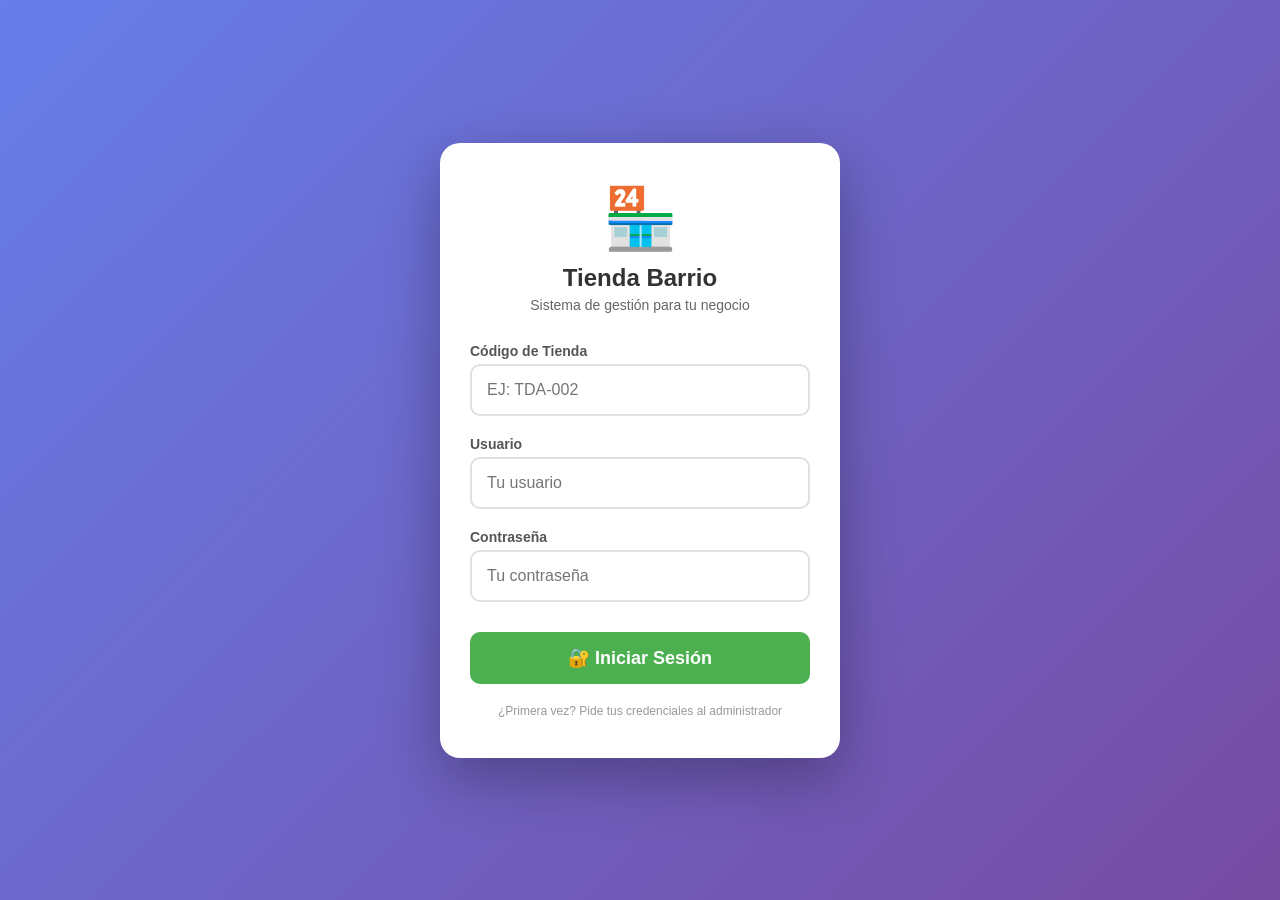
<file: index.html>
<!DOCTYPE html>
<html lang="es">
<head>
    <meta charset="UTF-8">
    <meta name="viewport" content="width=device-width, initial-scale=1.0, user-scalable=no">
    <meta name="theme-color" content="#4CAF50">
    <meta name="apple-mobile-web-app-capable" content="yes">
    <meta name="apple-mobile-web-app-status-bar-style" content="black-translucent">
    <meta name="mobile-web-app-capable" content="yes">
    <link rel="apple-touch-icon" href="img/icon-192.png">
    <title>Tienda Barrio - Login</title>
    <link rel="stylesheet" href="css/login.css">
    <link rel="manifest" href="manifest.json">
</head>
<body>
    <div class="login-container">
        <div class="login-header">
            <h1>🏪</h1>
            <h2>Tienda Barrio</h2>
            <p>Sistema de gestión para tu negocio</p>
        </div>

        <form id="loginForm" class="login-form">
            <div class="form-group">
                <label for="codigoTienda">Código de Tienda</label>
                <input type="text" id="codigoTienda" placeholder="Ej: TDA-002" required autocomplete="off" style="text-transform: uppercase;">
            </div>
            <div class="form-group">
                <label for="username">Usuario</label>
                <input type="text" id="username" placeholder="Tu usuario" required autocomplete="off">
            </div>
            <div class="form-group">
                <label for="password">Contraseña</label>
                <input type="password" id="password" placeholder="Tu contraseña" required>
            </div>
            <button type="submit" class="btn-login">🔐 Iniciar Sesión</button>
            <div id="mensajeError" class="mensaje-error" style="display: none;"></div>
        </form>
        <div class="login-footer">
            <p>¿Primera vez? Pide tus credenciales al administrador</p>
        </div>
    </div>

    <script>
        if ('serviceWorker' in navigator) {
            window.addEventListener('load', () => {
                navigator.serviceWorker.register('sw.js').then(r => console.log('✅ SW registrado')).catch(e => console.log('❌ SW error'));
            });
        }
    </script>
    <script src="js/config.js"></script>
    <script src="js/login.js"></script>
</body>
</html>
</file>
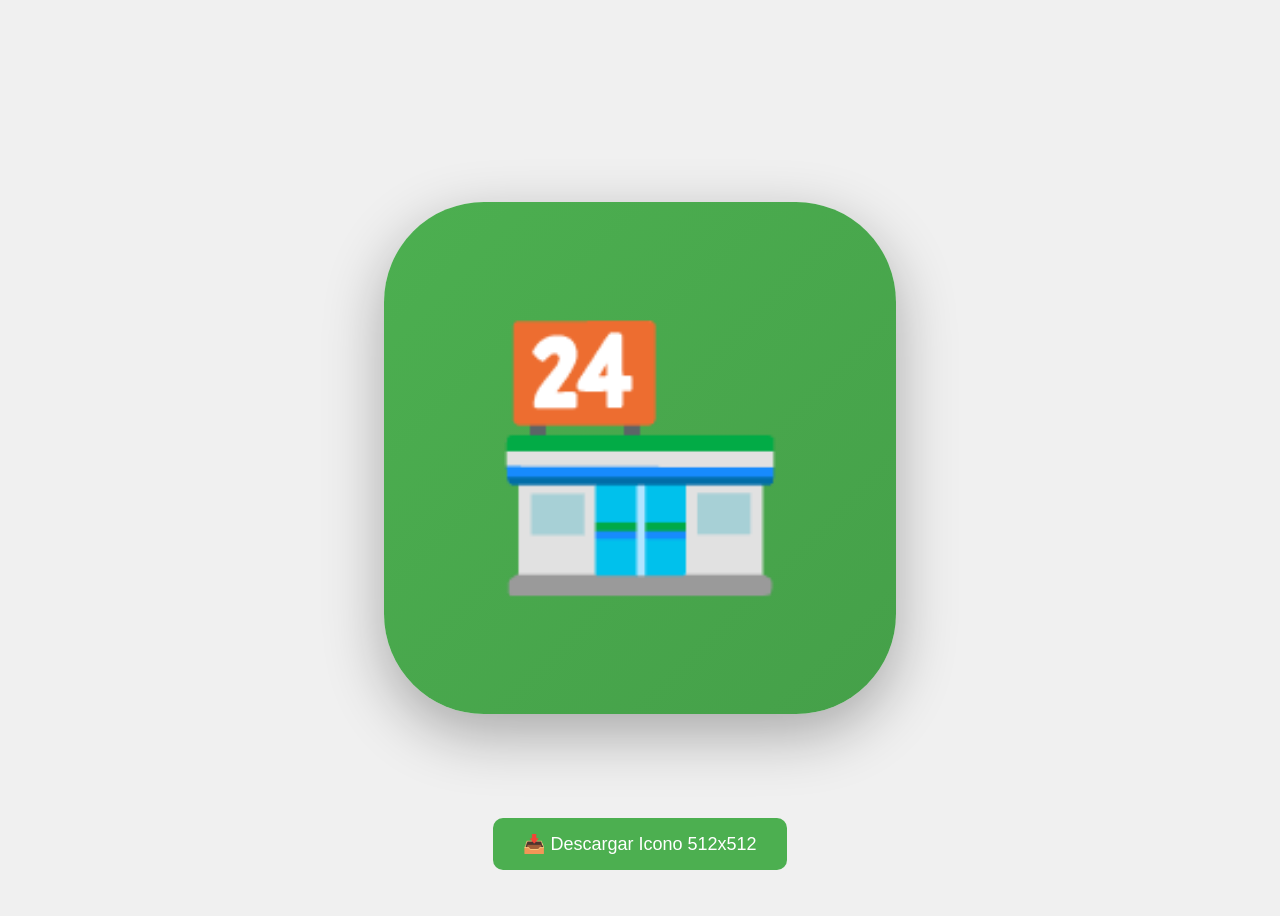
<file: generar-icono.html>
<!DOCTYPE html>
<html lang="es">
<head>
    <meta charset="UTF-8">
    <title>Generar Icono</title>
    <style>
        body {
            display: flex;
            justify-content: center;
            align-items: center;
            min-height: 100vh;
            background: #f0f0f0;
        }
        .icono {
            width: 512px;
            height: 512px;
            background: linear-gradient(135deg, #4CAF50, #45a049);
            border-radius: 100px;
            display: flex;
            align-items: center;
            justify-content: center;
            font-size: 250px;
            box-shadow: 0 20px 60px rgba(0,0,0,0.3);
        }
        .descargar-btn {
            position: fixed;
            bottom: 30px;
            padding: 15px 30px;
            background: #4CAF50;
            color: white;
            border: none;
            border-radius: 10px;
            font-size: 18px;
            cursor: pointer;
            text-decoration: none;
        }
    </style>
</head>
<body>
    <div class="icono" id="icono">🏪</div>
    <button class="descargar-btn" onclick="descargarIcono()">📥 Descargar Icono 512x512</button>

    <script>
        function descargarIcono() {
            const canvas = document.createElement('canvas');
            canvas.width = 512;
            canvas.height = 512;
            const ctx = canvas.getContext('2d');
            
            // Fondo
            const gradient = ctx.createLinearGradient(0, 0, 512, 512);
            gradient.addColorStop(0, '#4CAF50');
            gradient.addColorStop(1, '#45a049');
            ctx.fillStyle = gradient;
            
            // Dibujar rectángulo redondeado
            const radius = 80;
            ctx.beginPath();
            ctx.moveTo(radius, 0);
            ctx.lineTo(512 - radius, 0);
            ctx.quadraticCurveTo(512, 0, 512, radius);
            ctx.lineTo(512, 512 - radius);
            ctx.quadraticCurveTo(512, 512, 512 - radius, 512);
            ctx.lineTo(radius, 512);
            ctx.quadraticCurveTo(0, 512, 0, 512 - radius);
            ctx.lineTo(0, radius);
            ctx.quadraticCurveTo(0, 0, radius, 0);
            ctx.closePath();
            ctx.fill();
            
            // Emoji
            ctx.fillStyle = 'white';
            ctx.font = '200px Arial';
            ctx.textAlign = 'center';
            ctx.textBaseline = 'middle';
            ctx.fillText('🏪', 256, 256);
            
            // Descargar
            const link = document.createElement('a');
            link.download = 'icon-512.png';
            link.href = canvas.toDataURL('image/png');
            link.click();
            
            // También crear versión 192x192
            const canvas192 = document.createElement('canvas');
            canvas192.width = 192;
            canvas192.height = 192;
            const ctx192 = canvas192.getContext('2d');
            ctx192.drawImage(canvas, 0, 0, 512, 512, 0, 0, 192, 192);
            
            const link192 = document.createElement('a');
            link192.download = 'icon-192.png';
            link192.href = canvas192.toDataURL('image/png');
            setTimeout(() => link192.click(), 500);
            
            alert('✅ Iconos descargados: icon-512.png e icon-192.png\nMueve ambos archivos a la carpeta img/');
        }
    </script>
</body>
</html>
</file>
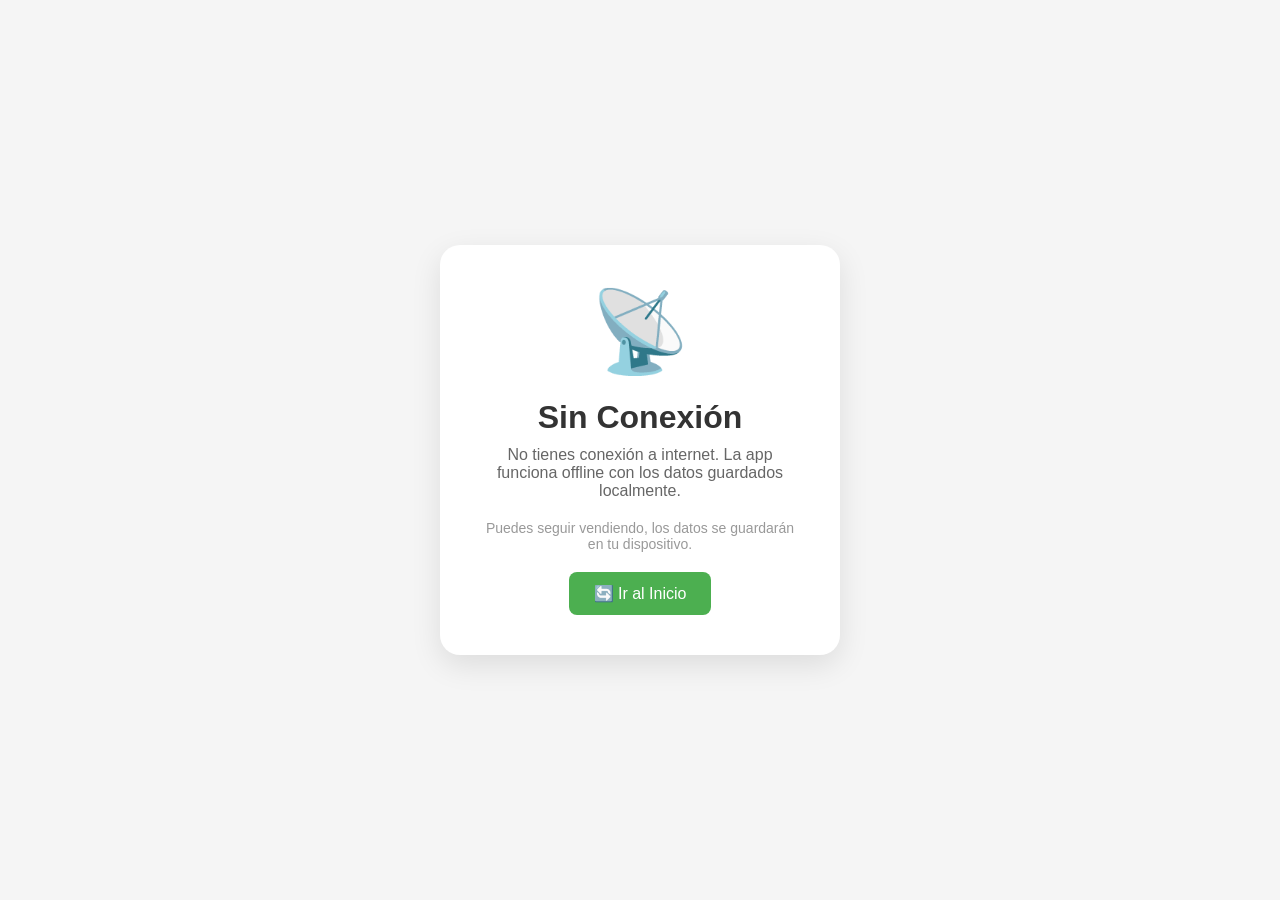
<file: offline.html>
<!DOCTYPE html>
<html lang="es">
<head>
    <meta charset="UTF-8">
    <meta name="viewport" content="width=device-width, initial-scale=1.0">
    <title>Sin Conexión - Tienda Barrio</title>
    <style>
        * { margin: 0; padding: 0; box-sizing: border-box; }
        body {
            font-family: 'Segoe UI', Tahoma, Geneva, Verdana, sans-serif;
            background: #f5f5f5;
            display: flex;
            align-items: center;
            justify-content: center;
            min-height: 100vh;
            text-align: center;
            padding: 20px;
        }
        .offline-container {
            background: white;
            border-radius: 20px;
            padding: 40px;
            box-shadow: 0 10px 30px rgba(0,0,0,0.1);
            max-width: 400px;
        }
        .offline-icon { font-size: 80px; margin-bottom: 20px; }
        h1 { color: #333; margin-bottom: 10px; }
        p { color: #666; margin-bottom: 20px; }
        .btn-reintentar {
            padding: 12px 25px;
            background: #4CAF50;
            color: white;
            border: none;
            border-radius: 8px;
            font-size: 16px;
            cursor: pointer;
        }
    </style>
</head>
<body>
    <div class="offline-container">
        <div class="offline-icon">📡</div>
        <h1>Sin Conexión</h1>
        <p>No tienes conexión a internet. La app funciona offline con los datos guardados localmente.</p>
        <p style="font-size:14px;color:#999;">Puedes seguir vendiendo, los datos se guardarán en tu dispositivo.</p>
        <button class="btn-reintentar" onclick="window.location.href='index.html'">
            🔄 Ir al Inicio
        </button>
    </div>
</body>
</html>
</file>
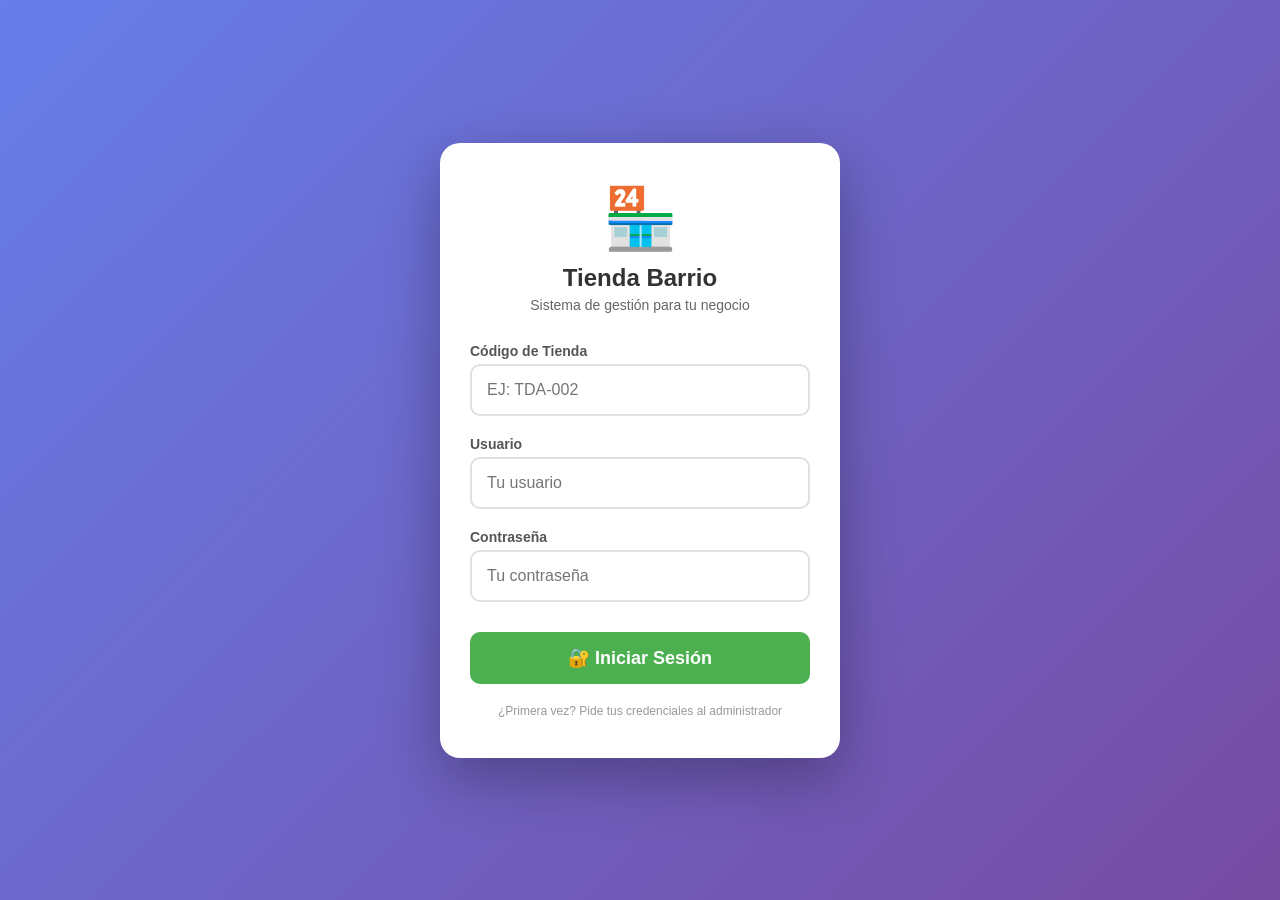
<file: pages/dashboard.html>
<!DOCTYPE html>
<html lang="es">
<head>
    <meta charset="UTF-8">
    <meta name="viewport" content="width=device-width, initial-scale=1.0, user-scalable=no">
    <title>Inicio - Tienda Barrio</title>
    <link rel="stylesheet" href="../css/dashboard.css">
    <link rel="stylesheet" href="../css/menu.css">
</head>
<body>
    <header class="top-bar">
        <div class="tienda-info">
            <h1>🏪 <span id="nombreTienda">Cargando...</span></h1>
            <span id="codigoTienda" class="codigo"></span>
        </div>
        <nav class="pc-nav">
            <a href="dashboard.html" class="active">🏠 Inicio</a>
            <a href="ventas.html">💰 Ventas</a>
            <a href="inventario.html">📦 Inventario</a>
            <a href="gastos.html">💸 Gastos</a>
            <a href="fiao.html">👥 Crédito</a>
            <a href="reportes.html">📊 Reportes</a>
        </nav>
        <div class="user-info">
            <span id="nombreUsuario"></span>
            <button onclick="cerrarSesion()" class="btn-logout">🚪</button>
        </div>
    </header>

    <main class="dashboard-content">
        <h2 class="saludo">👋 ¡Buenos días! <span id="fechaHoy"></span></h2>

        <div class="kpi-grid">
            <div class="kpi-card verde" onclick="irA('ventas.html')"><div class="kpi-icon">💰</div><div class="kpi-valor" id="kpiVentasHoy">$0</div><div class="kpi-label">Ventas Hoy</div></div>
            <div class="kpi-card azul" onclick="irA('ventas.html')"><div class="kpi-icon">🛒</div><div class="kpi-valor" id="kpiTransacciones">0</div><div class="kpi-label">Transacciones</div></div>
            <div class="kpi-card naranja" onclick="irA('fiao.html')"><div class="kpi-icon">📝</div><div class="kpi-valor" id="kpiFiaoPendiente">$0</div><div class="kpi-label">Crédito Pendiente</div></div>
            <div class="kpi-card rojo" onclick="irA('gastos.html')"><div class="kpi-icon">💸</div><div class="kpi-valor" id="kpiGastosHoy">$0</div><div class="kpi-label">Gastos Hoy</div></div>
            <div class="kpi-card morado"><div class="kpi-icon">📈</div><div class="kpi-valor" id="kpiGanancia">$0</div><div class="kpi-label">Ganancia Neta</div></div>
        </div>

        <div class="alertas-section" id="alertasSection"></div>

        <div class="acceso-rapido">
            <h3>⚡ Acceso Rápido</h3>
            <div class="acceso-grid">
                <button class="acceso-btn" onclick="irA('ventas.html')"><span>💰</span> Nueva Venta</button>
                <button class="acceso-btn" onclick="irA('gastos.html')"><span>💸</span> Registrar Gasto</button>
                <button class="acceso-btn" onclick="irA('inventario.html')"><span>📦</span> Ver Inventario</button>
                <button class="acceso-btn" onclick="irA('reportes.html')"><span>📊</span> Ver Reportes</button>
            </div>
        </div>

        <div class="ultimas-ventas">
            <h3>🕐 Últimas Ventas</h3>
            <div id="ultimasVentas"></div>
        </div>
    </main>

    <nav class="bottom-nav">
        <a href="dashboard.html" class="nav-item active"><span class="nav-icon">🏠</span><span class="nav-text">Inicio</span></a>
        <a href="ventas.html" class="nav-item"><span class="nav-icon">💰</span><span class="nav-text">Ventas</span></a>
        <a href="inventario.html" class="nav-item"><span class="nav-icon">📦</span><span class="nav-text">Inventario</span></a>
        <a href="gastos.html" class="nav-item"><span class="nav-icon">💸</span><span class="nav-text">Gastos</span></a>
        <a href="fiao.html" class="nav-item"><span class="nav-icon">👥</span><span class="nav-text">Crédito</span></a>
    </nav>

    <script>
    if ('serviceWorker' in navigator) {
        navigator.serviceWorker.addEventListener('message', function(event) {
            if (event.data && event.data.type === 'UPDATE_AVAILABLE') {
                if (confirm('🔄 ¡Nueva versión! ¿Actualizar?')) { window.location.reload(); }
            }
        });
        setInterval(function() {
            navigator.serviceWorker.getRegistration().then(function(reg) { if (reg) reg.update(); });
        }, 300000);
    }
    </script>
    <script src="../js/config.js"></script>
    <script src="../js/dashboard.js"></script>
</body>
</html>
</file>
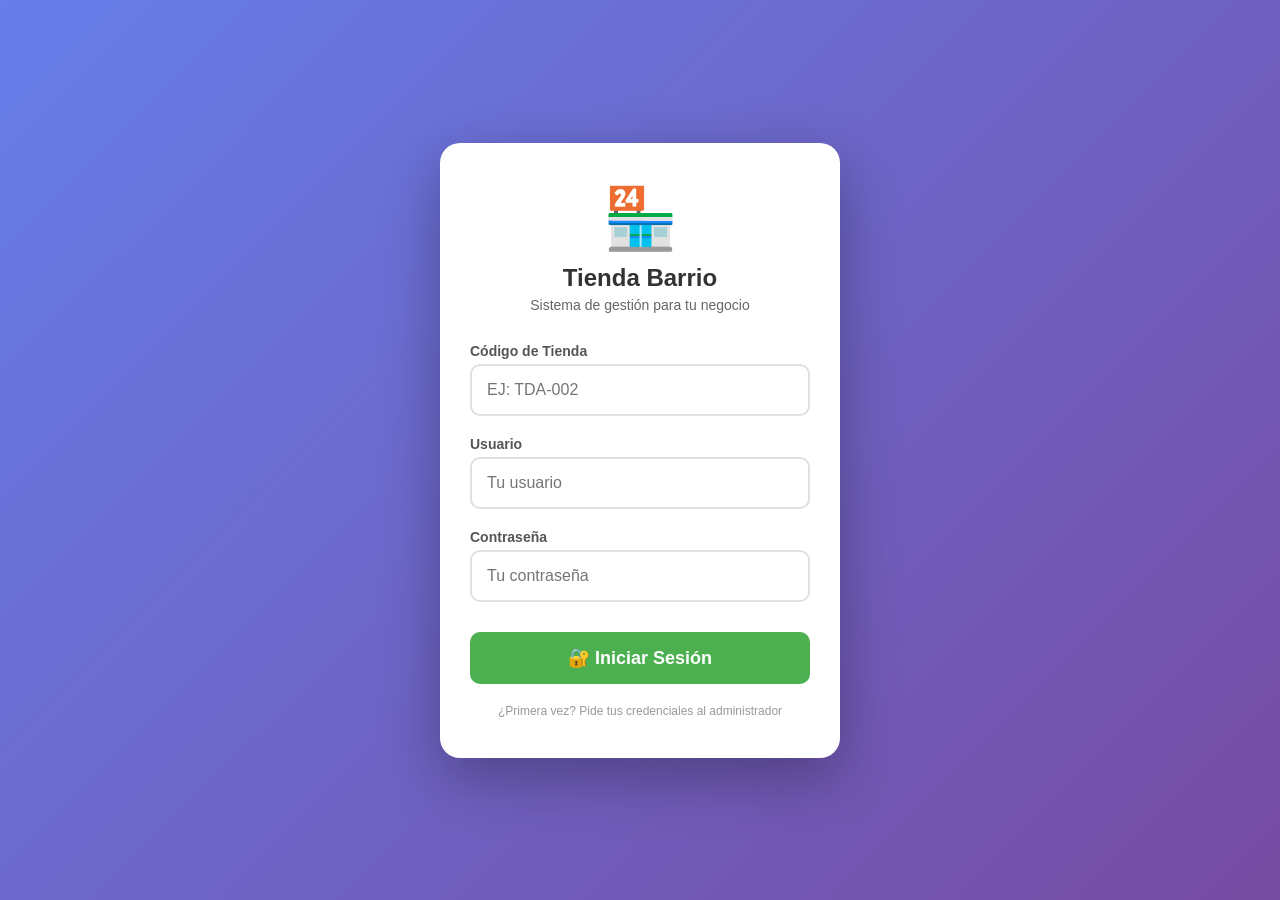
<file: pages/fiao.html>
<!DOCTYPE html>
<html lang="es">
<head>
    <meta charset="UTF-8">
    <meta name="viewport" content="width=device-width, initial-scale=1.0, user-scalable=no">
    <title>Crédito - Tienda Barrio</title>
    <link rel="stylesheet" href="../css/fiao.css">
    <link rel="stylesheet" href="../css/menu.css">
    <link rel="stylesheet" href="../css/ventas.css">
    <style>
        body { overflow: auto !important; padding-bottom: 80px; }
        .fiao-content { max-height: calc(100vh - 140px); overflow-y: auto; padding: 20px; }
        @media (max-width: 768px) {
            .fiao-content { max-height: calc(100vh - 180px); padding: 10px; }
        }
    </style>
</head>
<body>
    <header class="top-bar">
        <div class="tienda-info">
            <h1>🏪 <span id="nombreTienda">Cargando...</span></h1>
            <span id="codigoTienda" class="codigo"></span>
        </div>
        <nav class="pc-nav">
            <a href="dashboard.html">🏠 Inicio</a>
            <a href="ventas.html">💰 Ventas</a>
            <a href="inventario.html">📦 Inventario</a>
            <a href="gastos.html">💸 Gastos</a>
            <a href="fiao.html" class="active">👥 Crédito</a>
            <a href="reportes.html">📊 Reportes</a>
        </nav>
        <button onclick="mostrarFormulario()" class="btn-agregar">+ Nuevo</button>
        <div class="user-info">
            <span id="nombreUsuario"></span>
            <button onclick="cerrarSesion()" class="btn-logout">🚪</button>
        </div>
    </header>

    <main class="fiao-content">
        <div class="resumen-fiao">
            <div class="resumen-card"><h3>Total Prestado</h3><p id="totalPrestado">$0</p></div>
            <div class="resumen-card"><h3>Total Abonado</h3><p id="totalAbonado">$0</p></div>
            <div class="resumen-card"><h3>Saldo Pendiente</h3><p id="saldoPendiente">$0</p></div>
        </div>
        <div class="lista-clientes" id="listaClientes">
            <p class="text-center">No hay clientes con crédito</p>
        </div>
    </main>

    <div id="modalCliente" class="modal" style="display:none;">
        <div class="modal-content">
            <h2>👤 Nuevo Cliente Crédito</h2>
            <form id="formCliente">
                <div class="form-group"><label>Nombre Completo *</label><input type="text" id="nombreCliente" required placeholder="Ej: María García"></div>
                <div class="form-group"><label>Apodo / Como lo conocen</label><input type="text" id="apodoCliente" placeholder="Ej: Doña Mary"></div>
                <div class="form-group"><label>Teléfono</label><input type="tel" id="telefonoCliente" placeholder="3101234567"></div>
                <div class="form-group"><label>Dirección</label><input type="text" id="direccionCliente" placeholder="Misma cuadra, casa azul"></div>
                <div class="form-group"><label>Cupo Máximo de Crédito *</label><input type="number" id="cupoCliente" required placeholder="$" step="100" min="100" value="50000"></div>
                <div class="modal-acciones">
                    <button type="button" onclick="cerrarModalCliente()" class="btn-cancelar">Cancelar</button>
                    <button type="submit" class="btn-confirmar">💾 Guardar Cliente</button>
                </div>
            </form>
        </div>
    </div>

    <div id="modalAbono" class="modal" style="display:none;">
        <div class="modal-content">
            <h2>💰 Registrar Abono</h2>
            <p id="nombreClienteAbono" style="font-size:18px;margin-bottom:10px;"></p>
            <p id="saldoClienteAbono" style="color:#666;margin-bottom:20px;"></p>
            <div class="form-group"><label>Monto del Abono *</label><input type="number" id="montoAbono" required placeholder="$" step="100" min="100"></div>
            <div class="modal-acciones">
                <button onclick="cerrarModalAbono()" class="btn-cancelar">Cancelar</button>
                <button onclick="registrarAbono()" class="btn-confirmar">✅ Registrar Abono</button>
            </div>
        </div>
    </div>

    <nav class="bottom-nav">
        <a href="dashboard.html" class="nav-item"><span class="nav-icon">🏠</span><span class="nav-text">Inicio</span></a>
        <a href="ventas.html" class="nav-item"><span class="nav-icon">💰</span><span class="nav-text">Ventas</span></a>
        <a href="inventario.html" class="nav-item"><span class="nav-icon">📦</span><span class="nav-text">Inventario</span></a>
        <a href="gastos.html" class="nav-item"><span class="nav-icon">💸</span><span class="nav-text">Gastos</span></a>
        <a href="fiao.html" class="nav-item active"><span class="nav-icon">👥</span><span class="nav-text">Crédito</span></a>
    </nav>

    <script src="../js/config.js"></script>
    <script src="../js/sync.js"></script>
    <script src="../js/fiao.js"></script>
</body>
</html>
</file>
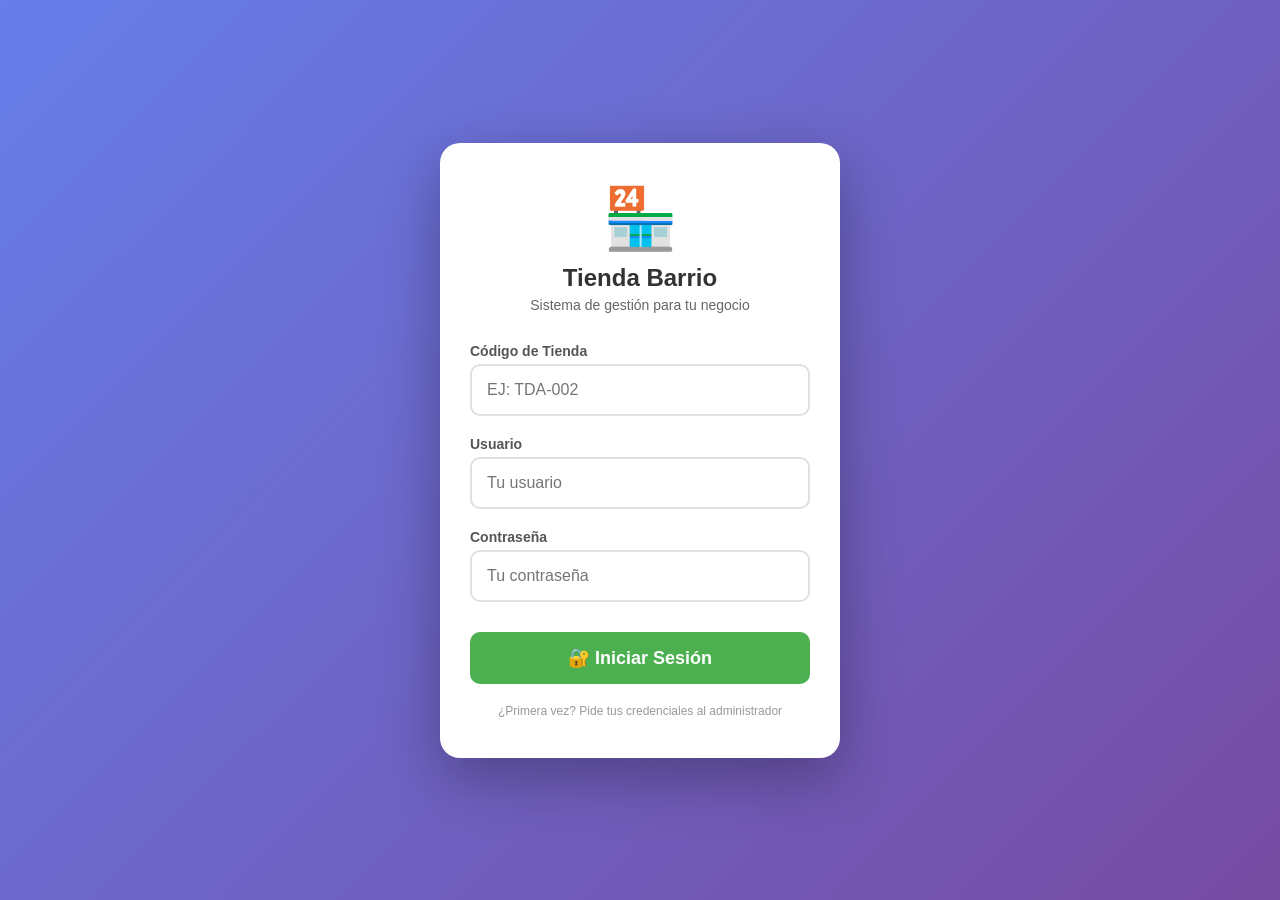
<file: pages/gastos.html>
<!DOCTYPE html>
<html lang="es">
<head>
    <meta charset="UTF-8">
    <meta name="viewport" content="width=device-width, initial-scale=1.0, user-scalable=no">
    <title>Gastos - Tienda Barrio</title>
    <link rel="stylesheet" href="../css/gastos.css">
    <link rel="stylesheet" href="../css/menu.css">
    <link rel="stylesheet" href="../css/ventas.css">
    <style>
        body { overflow: auto !important; padding-bottom: 80px; }
        .gastos-content { max-height: calc(100vh - 140px); overflow-y: auto; padding: 20px; }
        @media (max-width: 768px) {
            .gastos-content { max-height: calc(100vh - 180px); padding: 10px; }
        }
    </style>
</head>
<body>
    <header class="top-bar">
        <div class="tienda-info">
            <h1>🏪 <span id="nombreTienda">Cargando...</span></h1>
            <span id="codigoTienda" class="codigo"></span>
        </div>
        <nav class="pc-nav">
            <a href="dashboard.html">🏠 Inicio</a>
            <a href="ventas.html">💰 Ventas</a>
            <a href="inventario.html">📦 Inventario</a>
            <a href="gastos.html" class="active">💸 Gastos</a>
            <a href="fiao.html">👥 Crédito</a>
            <a href="reportes.html">📊 Reportes</a>
        </nav>
        <button onclick="mostrarFormulario()" class="btn-agregar">+ Nuevo</button>
        <div class="user-info">
            <span id="nombreUsuario"></span>
            <button onclick="cerrarSesion()" class="btn-logout">🚪</button>
        </div>
    </header>

    <main class="gastos-content">
        <div class="resumen-gastos">
            <div class="resumen-card"><h3>Gastos Hoy</h3><p id="gastosHoy">$0</p></div>
            <div class="resumen-card"><h3>Esta Semana</h3><p id="gastosSemana">$0</p></div>
            <div class="resumen-card"><h3>Este Mes</h3><p id="gastosMes">$0</p></div>
        </div>
        <div class="lista-gastos" id="listaGastos">
            <p class="text-center">No hay gastos registrados</p>
        </div>
    </main>

    <div id="modalGasto" class="modal" style="display:none;">
        <div class="modal-content">
            <h2>💸 Registrar Gasto</h2>
            <form id="formGasto">
                <div class="form-group"><label>Categoría *</label><select id="categoriaGasto" required><option value="">Seleccionar...</option><option value="Mercancía">📦 Mercancía</option><option value="Transporte">🚗 Transporte</option><option value="Servicios">💡 Servicios (Luz, Agua)</option><option value="Empleado">👤 Pago Empleado</option><option value="Bolsas/Empaques">🛍️ Bolsas y Empaques</option><option value="Aseo Tienda">🧹 Aseo Tienda</option><option value="Otros">📋 Otros</option></select></div>
                <div class="form-group"><label>Descripción</label><input type="text" id="descripcionGasto" placeholder="Ej: Pago del día al ayudante"></div>
                <div class="form-group"><label>Monto * (múltiplo de $100)</label><input type="number" id="montoGasto" required placeholder="$" step="100" min="100"></div>
                <div class="modal-acciones">
                    <button type="button" onclick="cerrarModalGasto()" class="btn-cancelar">Cancelar</button>
                    <button type="submit" class="btn-confirmar">💾 Guardar Gasto</button>
                </div>
            </form>
        </div>
    </div>

    <nav class="bottom-nav">
        <a href="dashboard.html" class="nav-item"><span class="nav-icon">🏠</span><span class="nav-text">Inicio</span></a>
        <a href="ventas.html" class="nav-item"><span class="nav-icon">💰</span><span class="nav-text">Ventas</span></a>
        <a href="inventario.html" class="nav-item"><span class="nav-icon">📦</span><span class="nav-text">Inventario</span></a>
        <a href="gastos.html" class="nav-item active"><span class="nav-icon">💸</span><span class="nav-text">Gastos</span></a>
        <a href="fiao.html" class="nav-item"><span class="nav-icon">👥</span><span class="nav-text">Crédito</span></a>
    </nav>

    <script src="../js/config.js"></script>
    <script src="../js/sync.js"></script>
    <script src="../js/gastos.js"></script>
</body>
</html>
</file>
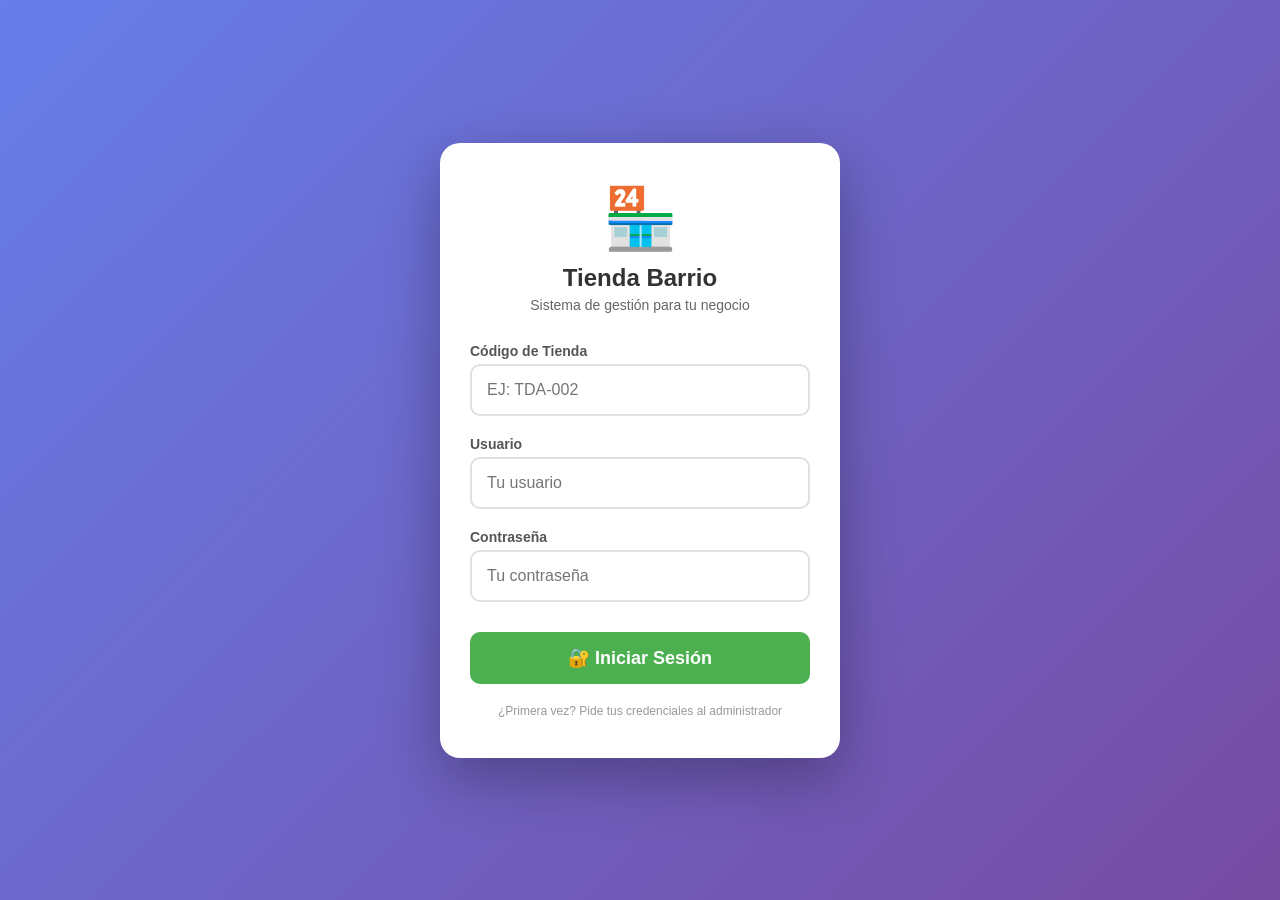
<file: pages/inventario.html>
<!DOCTYPE html>
<html lang="es">
<head>
    <meta charset="UTF-8">
    <meta name="viewport" content="width=device-width, initial-scale=1.0, user-scalable=no">
    <title>Inventario - Tienda Barrio</title>
    <link rel="stylesheet" href="../css/inventario.css">
    <link rel="stylesheet" href="../css/menu.css">
    <link rel="stylesheet" href="../css/ventas.css">
    <style>
        body { overflow: auto !important; padding-bottom: 80px; }
        .inventario-content { max-height: calc(100vh - 140px); overflow-y: auto; padding: 20px; }
        @media (max-width: 768px) {
            .inventario-content { max-height: calc(100vh - 180px); padding: 10px; }
        }
    </style>
</head>
<body>
    <header class="top-bar">
        <div class="tienda-info">
            <h1>🏪 <span id="nombreTienda">Cargando...</span></h1>
            <span id="codigoTienda" class="codigo"></span>
        </div>
        <nav class="pc-nav">
            <a href="dashboard.html">🏠 Inicio</a>
            <a href="ventas.html">💰 Ventas</a>
            <a href="inventario.html" class="active">📦 Inventario</a>
            <a href="gastos.html">💸 Gastos</a>
            <a href="fiao.html">👥 Crédito</a>
            <a href="reportes.html">📊 Reportes</a>
        </nav>
        <button onclick="mostrarFormulario()" class="btn-agregar">+ Nuevo</button>
<button onclick="eliminarTodos()" class="btn-agregar" style="background:#ff5252;color:white;margin-left:5px;">🗑️ Eliminar Todos</button>
        <div class="user-info">
            <span id="nombreUsuario"></span>
            <button onclick="cerrarSesion()" class="btn-logout">🚪</button>
        </div>
    </header>

    <main class="inventario-content">
        <div class="buscador">
            <input type="text" id="buscarInventario" placeholder="🔍 Buscar producto..." autocomplete="off">
            <select id="filtroCategoria">
                <option value="todas">Todas las categorías</option>
                <option value="Abarrotes">Abarrotes</option>
                <option value="Lácteos y Huevos">Lácteos y Huevos</option>
                <option value="Bebidas">Bebidas</option>
                <option value="Golosinas y Paquetes">Golosinas</option>
                <option value="Pan y Repostería">Pan y Repostería</option>
                <option value="Aseo Personal">Aseo Personal</option>
                <option value="Aseo Hogar">Aseo Hogar</option>
                <option value="Miscelánea">Miscelánea</option>
            </select>
        </div>
        <div class="tabla-container">
            <table class="tabla-inventario">
                <thead><tr><th>Producto</th><th>Categoría</th><th>Precio</th><th>Stock</th><th>Acciones</th></tr></thead>
                <tbody id="tablaProductos"><tr><td colspan="5" class="text-center">Cargando productos...</td></tr></tbody>
            </table>
        </div>
    </main>

    <div id="modalProducto" class="modal" style="display:none;">
        <div class="modal-content">
            <h2 id="modalTitulo">📦 Nuevo Producto</h2>
            <form id="formProducto">
                <input type="hidden" id="productoId">
                <div class="form-group"><label>Nombre del Producto *</label><input type="text" id="nombreProducto" required placeholder="Ej: Arroz Libra"></div>
                <div class="form-group"><label>Categoría *</label><select id="categoriaProducto" required><option value="">Seleccionar...</option><option value="Abarrotes">Abarrotes</option><option value="Lácteos y Huevos">Lácteos y Huevos</option><option value="Bebidas">Bebidas</option><option value="Golosinas y Paquetes">Golosinas</option><option value="Pan y Repostería">Pan y Repostería</option><option value="Aseo Personal">Aseo Personal</option><option value="Aseo Hogar">Aseo Hogar</option><option value="Miscelánea">Miscelánea</option></select></div>
                <div class="form-group"><label>Unidad de Medida</label><select id="unidadProducto"><option value="UNIDAD">Unidad</option><option value="LIBRA">Libra (500g)</option><option value="KILO">Kilo</option><option value="LITRO">Litro</option><option value="BOLSA">Bolsa</option><option value="SOBRE">Sobre</option></select></div>
                <div class="form-row">
                    <div class="form-group"><label>Precio de Venta *</label><input type="number" id="precioVenta" required placeholder="$" step="100" min="100"></div>
                    <div class="form-group"><label>Precio de Compra</label><input type="number" id="precioCompra" placeholder="$" step="100" min="100"></div>
                </div>
                <div class="form-group"><label>Cantidad Inicial</label><input type="number" id="cantidadInicial" placeholder="0" step="1" min="0"></div>
                <div class="form-group"><label>Stock Mínimo (alertas)</label><input type="number" id="stockMinimo" placeholder="5" min="0" value="5"></div>
                <div class="modal-acciones">
                    <button type="button" onclick="cerrarModalProducto()" class="btn-cancelar">Cancelar</button>
                    <button type="submit" class="btn-confirmar">💾 Guardar Producto</button>
                </div>
            </form>
        </div>
    </div>

    <nav class="bottom-nav">
        <a href="dashboard.html" class="nav-item"><span class="nav-icon">🏠</span><span class="nav-text">Inicio</span></a>
        <a href="ventas.html" class="nav-item"><span class="nav-icon">💰</span><span class="nav-text">Ventas</span></a>
        <a href="inventario.html" class="nav-item active"><span class="nav-icon">📦</span><span class="nav-text">Inventario</span></a>
        <a href="gastos.html" class="nav-item"><span class="nav-icon">💸</span><span class="nav-text">Gastos</span></a>
        <a href="fiao.html" class="nav-item"><span class="nav-icon">👥</span><span class="nav-text">Crédito</span></a>
    </nav>

    <script src="../js/config.js"></script>
    <script src="../js/sync.js"></script>
    <script src="../js/inventario.js"></script>
</body>
</html>
</file>
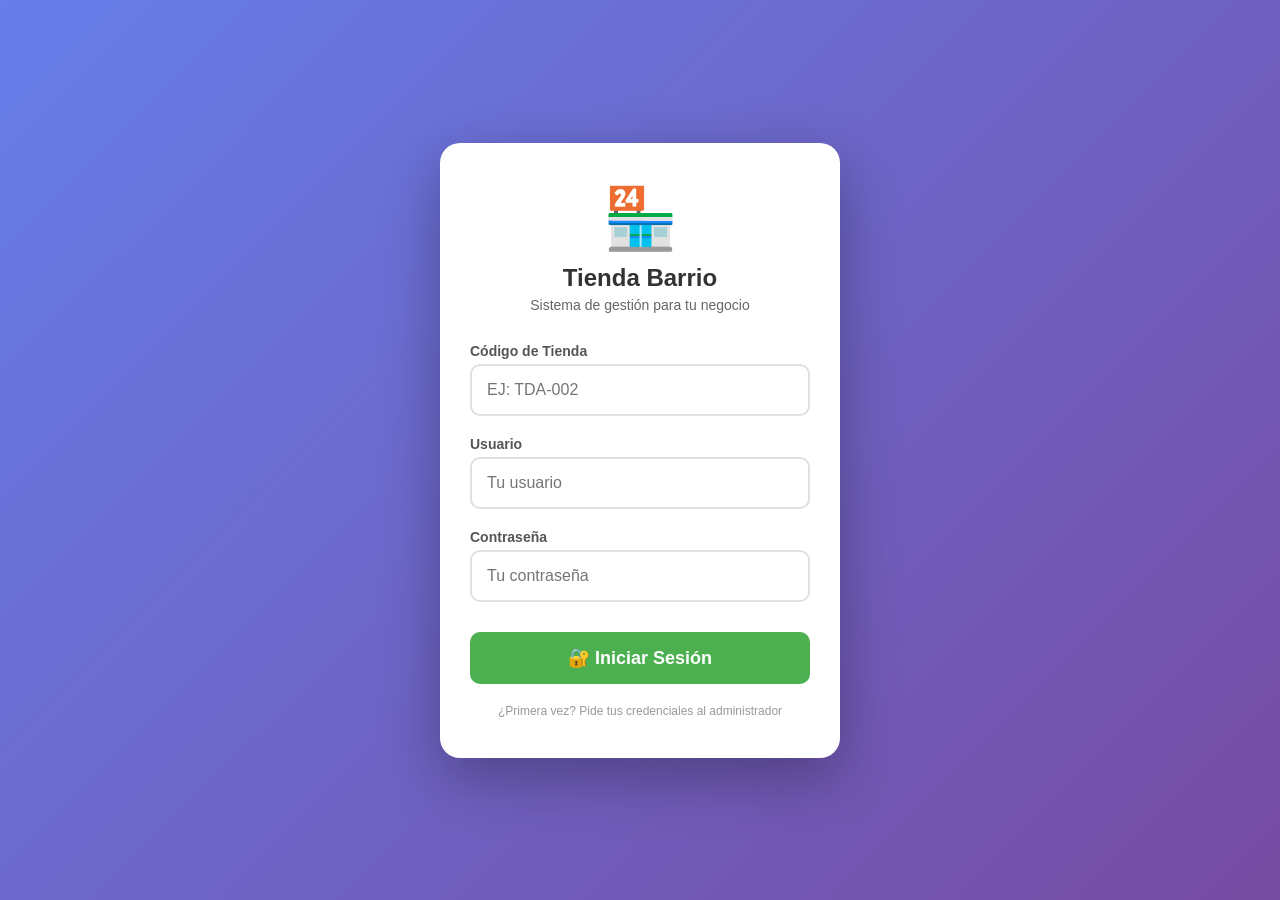
<file: pages/ventas.html>
<!DOCTYPE html>
<html lang="es">
<head>
    <meta charset="UTF-8">
    <meta name="viewport" content="width=device-width, initial-scale=1.0, user-scalable=no">
    <title>Ventas - Tienda Barrio</title>
    <link rel="stylesheet" href="../css/ventas.css">
    <link rel="stylesheet" href="../css/menu.css">
</head>
<body>
    <header class="top-bar">
        <div class="tienda-info">
            <h1>🏪 <span id="nombreTienda">Cargando...</span></h1>
            <span id="codigoTienda" class="codigo"></span>
        </div>
        <nav class="pc-nav">
            <a href="dashboard.html">🏠 Inicio</a>
            <a href="ventas.html" class="active">💰 Ventas</a>
            <a href="inventario.html">📦 Inventario</a>
            <a href="gastos.html">💸 Gastos</a>
            <a href="fiao.html">👥 Crédito</a>
            <a href="reportes.html">📊 Reportes</a>
        </nav>
        <div class="user-info">
            <span id="nombreUsuario"></span>
            <button onclick="cerrarSesion()" class="btn-logout">🚪</button>
        </div>
    </header>

    <main class="main-content">
        <section class="productos-panel">
            <div class="buscador"><input type="text" id="buscarProducto" placeholder="🔍 Buscar producto..." autocomplete="off"></div>
            <div class="categorias" id="categorias"><button class="categoria-btn active" data-categoria="todas">📦 Todas</button></div>
            <div class="productos-grid" id="productosGrid"><p>Cargando...</p></div>
        </section>
        <section class="carrito-panel">
            <h2>🛒 Carrito</h2>
            <div class="carrito-items" id="carritoItems"><p class="carrito-vacio">No hay productos</p></div>
            <div class="carrito-totales">
                <div class="total-line"><span>Subtotal:</span><span id="subtotal">$0</span></div>
                <div class="total-line total-final"><strong>TOTAL:</strong><strong id="totalFinal">$0</strong></div>
            </div>
            <div class="carrito-acciones">
                <button onclick="vaciarCarrito()" class="btn-vaciar">🗑️</button>
                <button onclick="cobrar()" class="btn-cobrar">💵 COBRAR</button>
            </div>
        </section>
    </main>

    <div id="modalCobro" class="modal" style="display:none;">
        <div class="modal-content">
            <h2>💵 Cobrar Venta</h2>
            <div class="total-cobro"><h1 id="totalCobro">$0</h1></div>
            <div class="opciones-pago">
                <button onclick="seleccionarPago('EFECTIVO')" class="pago-btn">💵 Efectivo</button>
                <button onclick="seleccionarPago('NEQUI')" class="pago-btn">📱 Nequi</button>
                <button onclick="seleccionarPago('DAVIPLATA')" class="pago-btn">📱 Daviplata</button>
                <button onclick="seleccionarPago('CREDITO')" class="pago-btn">📝 Crédito</button>
            </div>
            <div id="pagoEfectivo" class="pago-detalle" style="display:none;">
                <label>¿Con cuánto paga?</label>
                <input type="number" id="pagaCon" placeholder="$" step="100" min="0">
                <div class="cambio-info"><h3>Cambio: <span id="cambio">$0</span></h3></div>
            </div>
            <div id="pagoFiao" class="pago-detalle" style="display:none;">
                <label>Cliente:</label>
                <select id="clienteFiao"><option value="">-- Seleccionar --</option></select>
            </div>
            <div class="modal-acciones">
                <button onclick="cancelarCobro()" class="btn-cancelar">Cancelar</button>
                <button onclick="confirmarVenta()" class="btn-confirmar">✅ Confirmar</button>
            </div>
        </div>
    </div>

    <nav class="bottom-nav">
        <a href="dashboard.html" class="nav-item"><span class="nav-icon">🏠</span><span class="nav-text">Inicio</span></a>
        <a href="ventas.html" class="nav-item active"><span class="nav-icon">💰</span><span class="nav-text">Ventas</span></a>
        <a href="inventario.html" class="nav-item"><span class="nav-icon">📦</span><span class="nav-text">Inventario</span></a>
        <a href="gastos.html" class="nav-item"><span class="nav-icon">💸</span><span class="nav-text">Gastos</span></a>
        <a href="fiao.html" class="nav-item"><span class="nav-icon">👥</span><span class="nav-text">Crédito</span></a>
    </nav>

    <script>
    if ('serviceWorker' in navigator) {
        navigator.serviceWorker.addEventListener('message', function(event) {
            if (event.data && event.data.type === 'UPDATE_AVAILABLE') {
                if (confirm('🔄 ¡Nueva versión! ¿Actualizar?')) { window.location.reload(); }
            }
        });
        setInterval(function() {
            navigator.serviceWorker.getRegistration().then(function(reg) { if (reg) reg.update(); });
        }, 300000);
    }
    </script>
    <script src="../js/config.js"></script>
    <script src="../js/sync.js"></script>
    <script src="../js/ventas.js"></script>
</body>
</html>
</file>
<file: css/login.css>
/* ============================================= */
/* ESTILOS - LOGIN TIENDA BARRIO                 */
/* ============================================= */

* {
    margin: 0;
    padding: 0;
    box-sizing: border-box;
}

body {
    font-family: 'Segoe UI', Tahoma, Geneva, Verdana, sans-serif;
    background: linear-gradient(135deg, #667eea 0%, #764ba2 100%);
    min-height: 100vh;
    display: flex;
    align-items: center;
    justify-content: center;
    padding: 20px;
}

.login-container {
    background: white;
    border-radius: 20px;
    padding: 40px 30px;
    width: 100%;
    max-width: 400px;
    box-shadow: 0 20px 60px rgba(0, 0, 0, 0.3);
}

.login-header {
    text-align: center;
    margin-bottom: 30px;
}

.login-header h1 {
    font-size: 60px;
    margin-bottom: 10px;
}

.login-header h2 {
    color: #333;
    font-size: 24px;
    margin-bottom: 5px;
}

.login-header p {
    color: #666;
    font-size: 14px;
}

.login-form {
    display: flex;
    flex-direction: column;
    gap: 20px;
}

.form-group {
    display: flex;
    flex-direction: column;
    gap: 5px;
}

.form-group label {
    color: #555;
    font-size: 14px;
    font-weight: 600;
}

.form-group input {
    padding: 15px;
    border: 2px solid #e0e0e0;
    border-radius: 10px;
    font-size: 16px;
    transition: all 0.3s;
}

.form-group input:focus {
    outline: none;
    border-color: #4CAF50;
    box-shadow: 0 0 0 3px rgba(76, 175, 80, 0.1);
}

.btn-login {
    background: #4CAF50;
    color: white;
    border: none;
    padding: 15px;
    border-radius: 10px;
    font-size: 18px;
    font-weight: bold;
    cursor: pointer;
    transition: all 0.3s;
    margin-top: 10px;
}

.btn-login:hover {
    background: #45a049;
    transform: translateY(-2px);
    box-shadow: 0 5px 15px rgba(76, 175, 80, 0.4);
}

.btn-login:active {
    transform: translateY(0);
}

.mensaje-error {
    background: #ffebee;
    color: #c62828;
    padding: 12px;
    border-radius: 8px;
    font-size: 14px;
    text-align: center;
    border-left: 4px solid #c62828;
}

.login-footer {
    text-align: center;
    margin-top: 20px;
}

.login-footer p {
    color: #999;
    font-size: 12px;
}
</file>
<file: css/dashboard.css>
* { margin: 0; padding: 0; box-sizing: border-box; }
body { font-family: 'Segoe UI', Tahoma, Geneva, Verdana, sans-serif; background: #f5f5f5; }

.top-bar { background: #4CAF50; color: white; padding: 10px 20px; display: flex; justify-content: space-between; align-items: center; box-shadow: 0 2px 10px rgba(0,0,0,0.2); flex-wrap: wrap; }
.tienda-info h1 { font-size: 20px; }
.codigo { font-size: 12px; opacity: 0.8; }
.user-info { display: flex; align-items: center; gap: 15px; }
.btn-logout { background: rgba(255,255,255,0.2); border: none; color: white; padding: 8px 12px; border-radius: 8px; cursor: pointer; font-size: 18px; }

.pc-nav { display: none; gap: 8px; align-items: center; }
.pc-nav a { color: white; text-decoration: none; font-size: 14px; padding: 6px 10px; border-radius: 8px; }
.pc-nav a:hover { background: rgba(255,255,255,0.25); }
.pc-nav a.active { background: rgba(255,255,255,0.3); }

.dashboard-content { padding: 20px; max-width: 900px; margin: 0 auto; }
.saludo { font-size: 22px; color: #333; margin-bottom: 20px; }

.kpi-grid { display: grid; grid-template-columns: repeat(3, 1fr); gap: 12px; margin-bottom: 20px; }
.kpi-card { background: white; border-radius: 15px; padding: 18px; text-align: center; cursor: pointer; transition: all 0.3s; box-shadow: 0 2px 5px rgba(0,0,0,0.05); }
.kpi-card:hover { transform: translateY(-3px); box-shadow: 0 5px 15px rgba(0,0,0,0.1); }
.kpi-icon { font-size: 30px; margin-bottom: 8px; }
.kpi-valor { font-size: 24px; font-weight: bold; margin-bottom: 3px; }
.kpi-label { font-size: 13px; color: #666; }
.kpi-card.verde .kpi-valor { color: #4CAF50; }
.kpi-card.azul .kpi-valor { color: #2196F3; }
.kpi-card.naranja .kpi-valor { color: #FF9800; }
.kpi-card.rojo .kpi-valor { color: #ff5252; }
.kpi-card.morado .kpi-valor { color: #9C27B0; }

.alertas-section { margin-bottom: 20px; }
.alerta { padding: 12px 15px; border-radius: 10px; margin-bottom: 8px; font-size: 14px; display: flex; align-items: center; gap: 8px; }
.alerta.peligro { background: #ffebee; color: #c62828; border-left: 4px solid #ff5252; }
.alerta.advertencia { background: #fff3e0; color: #e65100; border-left: 4px solid #FF9800; }
.alerta.info { background: #e3f2fd; color: #1565c0; border-left: 4px solid #2196F3; }
.alerta.exito { background: #e8f5e9; color: #2e7d32; border-left: 4px solid #4CAF50; }

.acceso-rapido { margin-bottom: 20px; }
.acceso-rapido h3 { font-size: 16px; color: #333; margin-bottom: 10px; }
.acceso-grid { display: grid; grid-template-columns: repeat(4, 1fr); gap: 10px; }
.acceso-btn { 
    background: white; 
    border: 2px solid #4CAF50; 
    border-radius: 12px; 
    padding: 15px 10px; 
    font-size: 14px; 
    cursor: pointer; 
    text-align: center;
    color: #333;
    display: flex;
    flex-direction: column;
    align-items: center;
    gap: 5px;
    transition: all 0.3s;
}
.acceso-btn:hover { background: #f0fff0; transform: translateY(-2px); }
.acceso-btn span { font-size: 28px; }

.ultimas-ventas { background: white; border-radius: 15px; padding: 20px; box-shadow: 0 2px 5px rgba(0,0,0,0.05); }
.ultimas-ventas h3 { font-size: 16px; margin-bottom: 15px; color: #333; }
.venta-mini { display: flex; justify-content: space-between; align-items: center; padding: 10px 0; border-bottom: 1px solid #f0f0f0; }
.venta-mini:last-child { border-bottom: none; }
.venta-mini-items { font-size: 13px; color: #333; }
.venta-mini-hora { font-size: 11px; color: #999; }
.venta-mini-total { font-weight: bold; color: #4CAF50; font-size: 16px; }
.text-center { text-align: center; color: #999; padding: 20px; }

@media (min-width: 769px) {
    body { padding-bottom: 0; }
    .pc-nav { display: flex; }
    .bottom-nav { display: none !important; }
}

@media (max-width: 768px) {
    body { padding-bottom: 70px; }
    .pc-nav { display: none !important; }
    .kpi-grid { grid-template-columns: repeat(3, 1fr); gap: 8px; }
    .kpi-card { padding: 14px 8px; }
    .kpi-icon { font-size: 24px; }
    .kpi-valor { font-size: 18px; }
    .kpi-label { font-size: 11px; }
    .acceso-grid { grid-template-columns: repeat(2, 1fr); }
    .saludo { font-size: 18px; }
}
</file>
<file: css/menu.css>
.bottom-nav {
    position: fixed; bottom: 0; left: 0; width: 100%;
    background: white; display: none;
    justify-content: space-around; align-items: center;
    padding: 4px 0; box-shadow: 0 -2px 10px rgba(0,0,0,0.1); z-index: 999;
}
.nav-item { display: flex; flex-direction: column; align-items: center; text-decoration: none; color: #999; padding: 4px 6px; border-radius: 10px; min-width: 45px; }
.nav-item .nav-icon { font-size: 22px; margin-bottom: 1px; }
.nav-item .nav-text { font-size: 10px; font-weight: 600; }
.nav-item.active { color: #4CAF50; background: #f0fff0; }

@media (max-width: 768px) {
    .bottom-nav { display: flex; }
    body { padding-bottom: 60px; }
}
</file>
<file: css/fiao.css>
* {
    margin: 0;
    padding: 0;
    box-sizing: border-box;
}

body {
    font-family: 'Segoe UI', Tahoma, Geneva, Verdana, sans-serif;
    background: #f5f5f5;
    padding-bottom: 70px;
}

.top-bar {
    background: #E91E63;
    color: white;
    padding: 15px 20px;
    display: flex;
    justify-content: space-between;
    align-items: center;
}

.top-bar h1 { font-size: 20px; }

.btn-agregar {
    background: white;
    color: #E91E63;
    border: none;
    padding: 10px 20px;
    border-radius: 10px;
    font-size: 16px;
    font-weight: bold;
    cursor: pointer;
}

.fiao-content {
    padding: 20px;
    max-width: 800px;
    margin: 0 auto;
}

.resumen-fiao {
    display: grid;
    grid-template-columns: repeat(3, 1fr);
    gap: 15px;
    margin-bottom: 20px;
}

.resumen-card {
    background: white;
    padding: 15px;
    border-radius: 12px;
    text-align: center;
    box-shadow: 0 2px 10px rgba(0,0,0,0.05);
}

.resumen-card h3 { font-size: 13px; color: #666; margin-bottom: 8px; }
.resumen-card p { font-size: 20px; font-weight: bold; color: #E91E63; }

.lista-clientes {
    display: flex;
    flex-direction: column;
    gap: 15px;
}

.cliente-card {
    background: white;
    border-radius: 12px;
    padding: 15px;
    box-shadow: 0 2px 5px rgba(0,0,0,0.05);
}

.cliente-header {
    display: flex;
    justify-content: space-between;
    align-items: center;
    margin-bottom: 10px;
}

.cliente-apodo {
    color: #999;
    font-style: italic;
    margin-left: 8px;
}

.cliente-estado {
    font-size: 12px;
    padding: 3px 8px;
    border-radius: 5px;
}

.estado-activo { background: #e8f5e9; color: #2e7d32; }
.estado-bloqueado { background: #ffebee; color: #c62828; }

.cliente-info {
    font-size: 13px;
    color: #666;
    margin-bottom: 10px;
    display: flex;
    gap: 15px;
}

.cliente-saldos {
    display: grid;
    grid-template-columns: 1fr 1fr;
    gap: 10px;
    margin-bottom: 10px;
}

.saldo-item {
    display: flex;
    justify-content: space-between;
    font-size: 14px;
}

.barra-cupo {
    height: 6px;
    background: #e0e0e0;
    border-radius: 3px;
    margin-bottom: 10px;
    overflow: hidden;
}

.barra-progreso {
    height: 100%;
    border-radius: 3px;
    transition: width 0.3s;
}

.cupo-ok { background: #4CAF50; }
.cupo-alerta { background: #FF9800; }
.cupo-peligro { background: #ff5252; }

.cliente-acciones {
    display: flex;
    gap: 8px;
}

.cliente-acciones button {
    padding: 8px 15px;
    border: none;
    border-radius: 8px;
    font-size: 13px;
    cursor: pointer;
}

.btn-abonar { background: #4CAF50; color: white; }
.btn-bloquear { background: #FF9800; color: white; }
.btn-eliminar-cliente { background: #ff5252; color: white; }

/* Modal */
.modal {
    position: fixed;
    top: 0; left: 0;
    width: 100%; height: 100%;
    background: rgba(0,0,0,0.5);
    display: flex;
    align-items: center;
    justify-content: center;
    z-index: 1000;
}

.modal-content {
    background: white;
    border-radius: 20px;
    padding: 30px;
    width: 90%;
    max-width: 450px;
}

.form-group {
    margin-bottom: 15px;
}

.form-group label {
    display: block;
    margin-bottom: 5px;
    font-weight: 600;
    color: #555;
}

.form-group input {
    width: 100%;
    padding: 12px;
    border: 2px solid #e0e0e0;
    border-radius: 8px;
    font-size: 16px;
}

.modal-acciones {
    display: flex;
    gap: 10px;
    margin-top: 20px;
}

.btn-cancelar {
    flex: 1;
    padding: 12px;
    background: #e0e0e0;
    border: none;
    border-radius: 10px;
    font-size: 16px;
    cursor: pointer;
}

.btn-confirmar {
    flex: 1;
    padding: 12px;
    background: #E91E63;
    color: white;
    border: none;
    border-radius: 10px;
    font-size: 16px;
    font-weight: bold;
    cursor: pointer;
}

.text-center {
    text-align: center;
    color: #999;
    padding: 40px;
}
</file>
<file: css/ventas.css>
* { margin: 0; padding: 0; box-sizing: border-box; }
body { font-family: 'Segoe UI', Tahoma, Geneva, Verdana, sans-serif; background: #f5f5f5; height: 100vh; overflow: hidden; }

.top-bar { background: #4CAF50; color: white; padding: 10px 20px; display: flex; justify-content: space-between; align-items: center; box-shadow: 0 2px 10px rgba(0,0,0,0.2); flex-wrap: wrap; }
.tienda-info h1 { font-size: 20px; }
.codigo { font-size: 12px; opacity: 0.8; }
.user-info { display: flex; align-items: center; gap: 15px; }
.btn-logout { background: rgba(255,255,255,0.2); border: none; color: white; padding: 8px 12px; border-radius: 8px; cursor: pointer; font-size: 18px; }

.pc-nav { display: none; gap: 10px; align-items: center; }
.pc-nav a { color: white; text-decoration: none; font-size: 22px; padding: 8px 14px; border-radius: 10px; }
.pc-nav a:hover { background: rgba(255,255,255,0.25); }
.pc-nav a.active { background: rgba(255,255,255,0.3); }

.main-content { display: grid; grid-template-columns: 1fr 400px; height: calc(100vh - 60px); }

.productos-panel { background: white; display: flex; flex-direction: column; overflow: hidden; }
.buscador { padding: 15px; background: white; border-bottom: 2px solid #f0f0f0; }
.buscador input { width: 100%; padding: 12px 15px; border: 2px solid #e0e0e0; border-radius: 10px; font-size: 16px; }
.buscador input:focus { outline: none; border-color: #4CAF50; }

.categorias { padding: 10px; display: flex; gap: 8px; overflow-x: auto; background: #fafafa; }
.categoria-btn { padding: 8px 15px; border: 2px solid #e0e0e0; background: white; border-radius: 20px; cursor: pointer; white-space: nowrap; font-size: 14px; }
.categoria-btn.active { background: #4CAF50; color: white; border-color: #4CAF50; }

.productos-grid { flex: 1; overflow-y: auto; padding: 15px; display: grid; grid-template-columns: repeat(auto-fill, minmax(150px, 1fr)); gap: 10px; }
.producto-card { background: white; border: 2px solid #f0f0f0; border-radius: 12px; padding: 15px; cursor: pointer; transition: all 0.3s; text-align: center; }
.producto-card:hover { border-color: #4CAF50; transform: translateY(-2px); }
.producto-card:active { transform: scale(0.95); }
.producto-card .producto-nombre { font-weight: bold; font-size: 14px; }
.producto-card .producto-precio { color: #4CAF50; font-size: 18px; font-weight: bold; }
.producto-card .producto-stock { font-size: 11px; color: #999; }
.producto-card.sin-stock { opacity: 0.5; cursor: not-allowed; }

.carrito-panel { background: #fafafa; border-left: 2px solid #e0e0e0; display: flex; flex-direction: column; padding: 20px; }
.carrito-panel h2 { margin-bottom: 15px; color: #333; }
.carrito-items { flex: 1; overflow-y: auto; margin-bottom: 15px; }
.carrito-vacio { text-align: center; color: #999; padding: 40px 20px; }
.carrito-item { background: white; padding: 12px; border-radius: 8px; margin-bottom: 8px; display: flex; justify-content: space-between; align-items: center; border: 1px solid #e0e0e0; }
.carrito-item-info { flex: 1; }
.carrito-item-nombre { font-weight: bold; font-size: 14px; }
.carrito-item-precio { color: #4CAF50; font-size: 12px; }
.btn-cantidad { width: 30px; height: 30px; border-radius: 50%; border: 2px solid #ff5252; background: white; color: #ff5252; font-size: 16px; cursor: pointer; display: flex; align-items: center; justify-content: center; }

.carrito-totales { background: white; padding: 15px; border-radius: 10px; margin-bottom: 15px; }
.total-line { display: flex; justify-content: space-between; margin-bottom: 8px; font-size: 16px; }
.total-final { font-size: 22px; color: #4CAF50; border-top: 2px solid #f0f0f0; padding-top: 10px; margin-top: 10px; }
.carrito-acciones { display: grid; grid-template-columns: 1fr 2fr; gap: 10px; }
.btn-vaciar { padding: 15px; background: #ff5252; color: white; border: none; border-radius: 10px; font-size: 16px; cursor: pointer; }
.btn-cobrar { padding: 15px; background: #4CAF50; color: white; border: none; border-radius: 10px; font-size: 20px; font-weight: bold; cursor: pointer; }

.modal { position: fixed; top: 0; left: 0; width: 100%; height: 100%; background: rgba(0,0,0,0.5); display: flex; align-items: center; justify-content: center; z-index: 1000; }
.modal-content { background: white; border-radius: 20px; padding: 30px; width: 90%; max-width: 500px; max-height: 90vh; overflow-y: auto; }
.total-cobro { text-align: center; margin: 20px 0; }
.total-cobro h1 { font-size: 48px; color: #4CAF50; }
.opciones-pago { display: grid; grid-template-columns: 1fr 1fr; gap: 10px; margin: 20px 0; }
.pago-btn { padding: 15px; border: 2px solid #e0e0e0; background: white; border-radius: 10px; font-size: 16px; cursor: pointer; min-height: 50px; }
.pago-btn.seleccionado { border-color: #4CAF50; background: #4CAF50; color: white; }
.pago-detalle { margin: 20px 0; }
.pago-detalle input, .pago-detalle select { width: 100%; padding: 15px; border: 2px solid #e0e0e0; border-radius: 10px; font-size: 18px; text-align: center; }
.cambio-info { text-align: center; margin-top: 15px; }
.cambio-info h3 { color: #4CAF50; font-size: 24px; }
.modal-acciones { display: grid; grid-template-columns: 1fr 1fr; gap: 10px; margin-top: 20px; }
.btn-cancelar { padding: 15px; background: #e0e0e0; border: none; border-radius: 10px; font-size: 16px; cursor: pointer; }
.btn-confirmar { padding: 15px; background: #4CAF50; color: white; border: none; border-radius: 10px; font-size: 18px; font-weight: bold; cursor: pointer; }

.ticket-overlay { position: fixed; top: 0; left: 0; width: 100%; height: 100%; background: rgba(0,0,0,0.7); display: flex; align-items: center; justify-content: center; z-index: 2000; }
.ticket { background: white; border-radius: 15px; padding: 25px; width: 90%; max-width: 380px; text-align: center; }
.ticket-header h2 { color: #4CAF50; font-size: 22px; }
.ticket-body td { padding: 6px 0; font-size: 14px; border-bottom: 1px dashed #e0e0e0; }
.ticket-footer h1 { color: #4CAF50; font-size: 28px; }
.ticket-actions { display: flex; gap: 10px; margin-top: 15px; }
.ticket-actions button { flex: 1; padding: 10px; border: none; border-radius: 8px; font-size: 14px; cursor: pointer; }
.ticket-actions button:first-child { background: #2196F3; color: white; }
.ticket-actions button:last-child { background: #e0e0e0; }

/* PC */
@media (min-width: 769px) {
    body { padding-bottom: 0; }
    .pc-nav { display: flex; }
    .main-content { grid-template-columns: 1fr 450px; }
    .productos-grid { grid-template-columns: repeat(4, 1fr); gap: 12px; }
    .producto-card { padding: 18px; min-height: 100px; }
    .producto-card .producto-nombre { font-size: 15px; }
    .producto-card .producto-precio { font-size: 20px; }
    .bottom-nav { display: none !important; }
}

/* MÓVIL */
@media (max-width: 768px) {
    body { padding-bottom: 65px; overflow: auto; }
    .pc-nav { display: none !important; }
    .main-content { display: flex; flex-direction: column; height: auto; min-height: calc(100vh - 110px); }
    .productos-panel { min-height: auto; max-height: 40vh; flex-shrink: 0; }
    .productos-grid { grid-template-columns: repeat(3, 1fr); gap: 5px; padding: 5px; }
    .producto-card { padding: 8px 4px; min-height: 55px; }
    .producto-card .producto-nombre { font-size: 11px; font-weight: 600; }
    .producto-card .producto-precio { font-size: 13px; }
    .producto-card .producto-stock { font-size: 9px; }
    .categorias { padding: 5px; gap: 3px; }
    .categoria-btn { padding: 5px 8px; font-size: 10px; }
    .buscador { padding: 5px; }
    .buscador input { padding: 8px; font-size: 13px; }
    .carrito-panel { padding: 8px; border-top: 2px solid #4CAF50; background: white; }
    .carrito-panel h2 { font-size: 15px; margin-bottom: 5px; }
    .carrito-items { max-height: 100px; }
    .carrito-item { padding: 6px; }
    .carrito-item-nombre { font-size: 12px; }
    .carrito-item-precio { font-size: 11px; }
    .btn-cantidad { width: 25px; height: 25px; font-size: 14px; }
    .carrito-totales { padding: 8px; margin-bottom: 8px; }
    .total-line { font-size: 14px; margin-bottom: 4px; }
    .total-final { font-size: 16px; }
    .carrito-acciones { gap: 6px; }
    .btn-cobrar { padding: 12px; font-size: 16px; font-weight: bold; min-height: 44px; }
    .btn-vaciar { padding: 12px; font-size: 13px; }
    .top-bar { padding: 6px 10px; }
    .tienda-info h1 { font-size: 15px; }
    .codigo { font-size: 9px; }
    .btn-logout { font-size: 16px; padding: 5px 8px; }
    .modal-content { padding: 12px; width: 95%; }
    .modal-content h2 { font-size: 16px; }
    .total-cobro h1 { font-size: 28px; }
    .opciones-pago { gap: 5px; }
    .pago-btn { padding: 10px 5px; font-size: 13px; min-height: 40px; }
    .pago-detalle input, .pago-detalle select { padding: 10px; font-size: 14px; }
    .btn-cancelar, .btn-confirmar { padding: 10px; font-size: 13px; }
    .bottom-nav { padding: 4px 0; }
    .nav-item .nav-icon { font-size: 22px; }
    .nav-item .nav-text { font-size: 10px; }
}
</file>
<file: css/gastos.css>
* { margin: 0; padding: 0; box-sizing: border-box; }

body { font-family: 'Segoe UI', Tahoma, Geneva, Verdana, sans-serif; background: #f5f5f5; }

.top-bar {
    background: #E91E63; color: white;
    padding: 15px 20px; display: flex; justify-content: space-between; align-items: center;
}
.top-bar h1 { font-size: 20px; }
.btn-agregar { background: white; color: #E91E63; border: none; padding: 10px 20px; border-radius: 10px; font-size: 16px; font-weight: bold; cursor: pointer; }

.gastos-content { padding: 20px; max-width: 800px; margin: 0 auto; }

.resumen-gastos { display: grid; grid-template-columns: repeat(3, 1fr); gap: 15px; margin-bottom: 20px; }
.resumen-card { background: white; padding: 15px; border-radius: 12px; text-align: center; box-shadow: 0 2px 10px rgba(0,0,0,0.05); }
.resumen-card h3 { font-size: 14px; color: #666; margin-bottom: 8px; }
.resumen-card p { font-size: 22px; font-weight: bold; color: #E91E63; }

.filtro-fecha { display: flex; gap: 10px; align-items: center; margin-bottom: 20px; background: white; padding: 10px 15px; border-radius: 10px; }
.filtro-fecha input { flex: 1; padding: 8px; border: 2px solid #e0e0e0; border-radius: 8px; }

.lista-gastos { display: flex; flex-direction: column; gap: 10px; }
.gasto-card { background: white; padding: 15px; border-radius: 12px; display: flex; align-items: center; gap: 15px; box-shadow: 0 2px 5px rgba(0,0,0,0.05); }
.gasto-icon { font-size: 30px; }
.gasto-info { flex: 1; }
.gasto-categoria { font-weight: bold; font-size: 14px; }
.gasto-descripcion { color: #666; font-size: 13px; }
.gasto-fecha { color: #999; font-size: 12px; }
.gasto-monto { font-size: 18px; font-weight: bold; color: #ff5252; }
.btn-eliminar-gasto { background: none; border: none; font-size: 18px; cursor: pointer; }

.modal { position: fixed; top:0; left:0; width:100%; height:100%; background: rgba(0,0,0,0.5); display:flex; align-items:center; justify-content:center; z-index:1000; }
.modal-content { background:white; border-radius:20px; padding:30px; width:90%; max-width:450px; }
.form-group { margin-bottom:15px; }
.form-group label { display:block; margin-bottom:5px; font-weight:600; color:#555; }
.form-group input, .form-group select { width:100%; padding:12px; border:2px solid #e0e0e0; border-radius:8px; font-size:16px; }
.modal-acciones { display:flex; gap:10px; margin-top:20px; }
.btn-cancelar { flex:1; padding:12px; background:#e0e0e0; border:none; border-radius:10px; font-size:16px; cursor:pointer; }
.btn-confirmar { flex:1; padding:12px; background:#E91E63; color:white; border:none; border-radius:10px; font-size:16px; font-weight:bold; cursor:pointer; }
.text-center { text-align:center; color:#999; padding:40px; }

@media (max-width: 768px) {
    body { padding-bottom: 70px; }
    .resumen-gastos { grid-template-columns: repeat(3, 1fr); gap: 8px; }
    .resumen-card { padding: 10px; }
    .resumen-card h3 { font-size: 11px; }
    .resumen-card p { font-size: 16px; }
    .gasto-card { padding: 10px; gap: 10px; }
    .gasto-monto { font-size: 16px; }
}
</file>
<file: css/inventario.css>
* { margin: 0; padding: 0; box-sizing: border-box; }

body {
    font-family: 'Segoe UI', Tahoma, Geneva, Verdana, sans-serif;
    background: #f5f5f5;
}

.top-bar {
    background: #FF9800;
    color: white;
    padding: 15px 20px;
    display: flex;
    justify-content: space-between;
    align-items: center;
}

.top-bar h1 { font-size: 20px; }

.btn-agregar {
    background: white; color: #FF9800;
    border: none; padding: 10px 20px;
    border-radius: 10px; font-size: 16px; font-weight: bold; cursor: pointer;
}

.inventario-content { padding: 20px; max-width: 1200px; margin: 0 auto; }

.buscador { display: flex; gap: 10px; margin-bottom: 20px; }
.buscador input { flex: 1; padding: 12px 15px; border: 2px solid #e0e0e0; border-radius: 10px; font-size: 16px; }
.buscador select { padding: 12px; border: 2px solid #e0e0e0; border-radius: 10px; font-size: 14px; min-width: 200px; }

.tabla-container { background: white; border-radius: 15px; overflow: hidden; box-shadow: 0 2px 10px rgba(0,0,0,0.05); }

.tabla-inventario { width: 100%; border-collapse: collapse; }
.tabla-inventario th { background: #fafafa; padding: 15px; text-align: left; font-size: 14px; color: #666; border-bottom: 2px solid #e0e0e0; }
.tabla-inventario td { padding: 12px 15px; border-bottom: 1px solid #f0f0f0; font-size: 14px; }
.tabla-inventario tr:hover { background: #f9f9f9; }

.stock-bajo { color: #ff5252; font-weight: bold; }
.stock-normal { color: #4CAF50; }

.btn-accion { padding: 6px 12px; border: none; border-radius: 6px; cursor: pointer; font-size: 12px; margin: 2px; }
.btn-editar { background: #2196F3; color: white; }
.btn-stock { background: #4CAF50; color: white; }
.btn-eliminar { background: #ff5252; color: white; }

.modal {
    position: fixed; top: 0; left: 0; width: 100%; height: 100%;
    background: rgba(0,0,0,0.5); display: flex; align-items: center; justify-content: center; z-index: 1000;
}

.modal-content { background: white; border-radius: 20px; padding: 30px; width: 90%; max-width: 500px; max-height: 90vh; overflow-y: auto; }
.modal-content h2 { margin-bottom: 20px; color: #333; }

.form-group { margin-bottom: 15px; }
.form-group label { display: block; margin-bottom: 5px; font-weight: 600; color: #555; font-size: 14px; }
.form-group input, .form-group select { width: 100%; padding: 12px; border: 2px solid #e0e0e0; border-radius: 8px; font-size: 16px; }
.form-row { display: grid; grid-template-columns: 1fr 1fr; gap: 10px; }

.modal-acciones { display: flex; gap: 10px; margin-top: 20px; }
.btn-cancelar { flex: 1; padding: 12px; background: #e0e0e0; border: none; border-radius: 10px; font-size: 16px; cursor: pointer; }
.btn-confirmar { flex: 1; padding: 12px; background: #4CAF50; color: white; border: none; border-radius: 10px; font-size: 16px; font-weight: bold; cursor: pointer; }
.text-center { text-align: center; }

/* Tablet */
@media (min-width: 769px) and (max-width: 1024px) {
    .inventario-content { padding: 15px; }
}

/* Móvil */
@media (max-width: 768px) {
    body { padding-bottom: 70px; }
    .top-bar { padding: 10px 15px; }
    .top-bar h1 { font-size: 18px; }
    .btn-agregar { padding: 8px 15px; font-size: 14px; }

    .buscador { flex-direction: column; gap: 5px; }
    .buscador select { min-width: 100%; }

    .tabla-container { overflow-x: auto; border-radius: 10px; }
    .tabla-inventario th, .tabla-inventario td { padding: 8px 5px; font-size: 12px; }
    .btn-accion { padding: 4px 8px; font-size: 10px; }

    .modal-content { padding: 20px; width: 95%; }
    .form-row { grid-template-columns: 1fr; }
}
</file>
